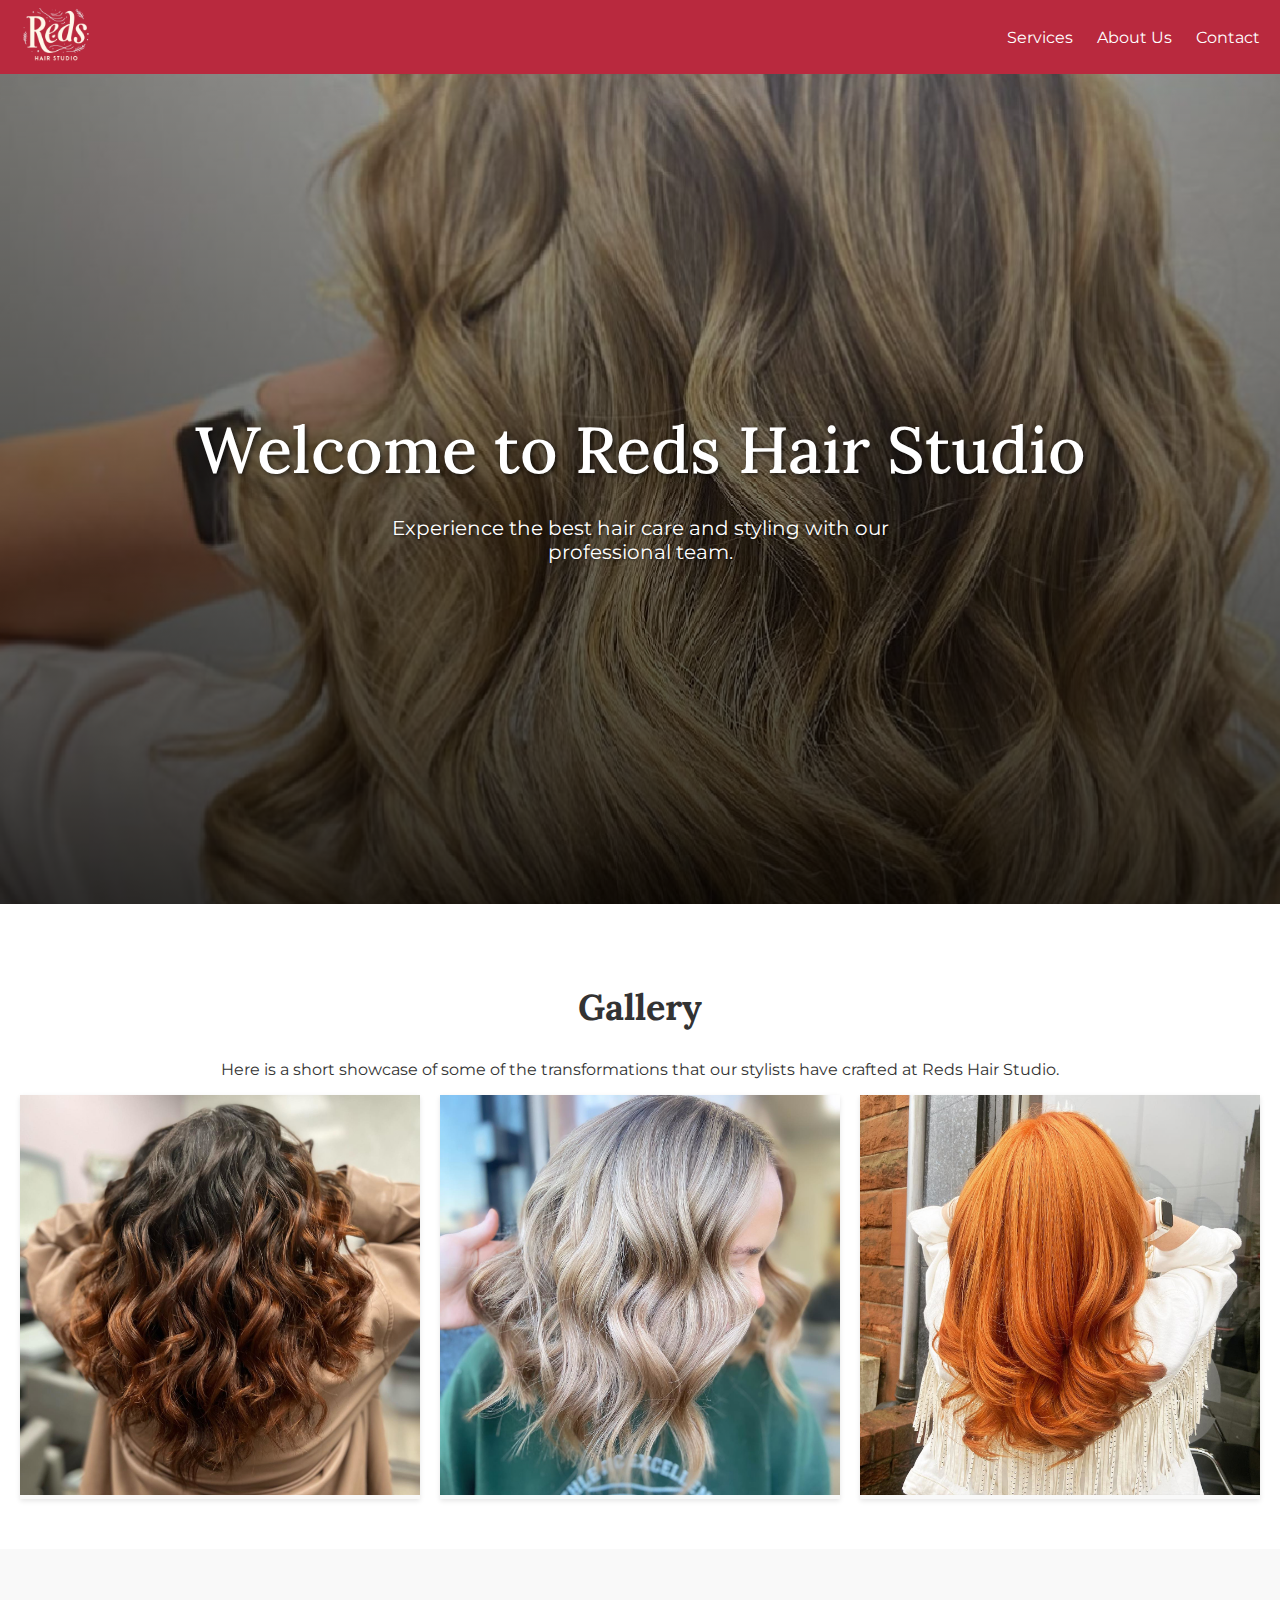
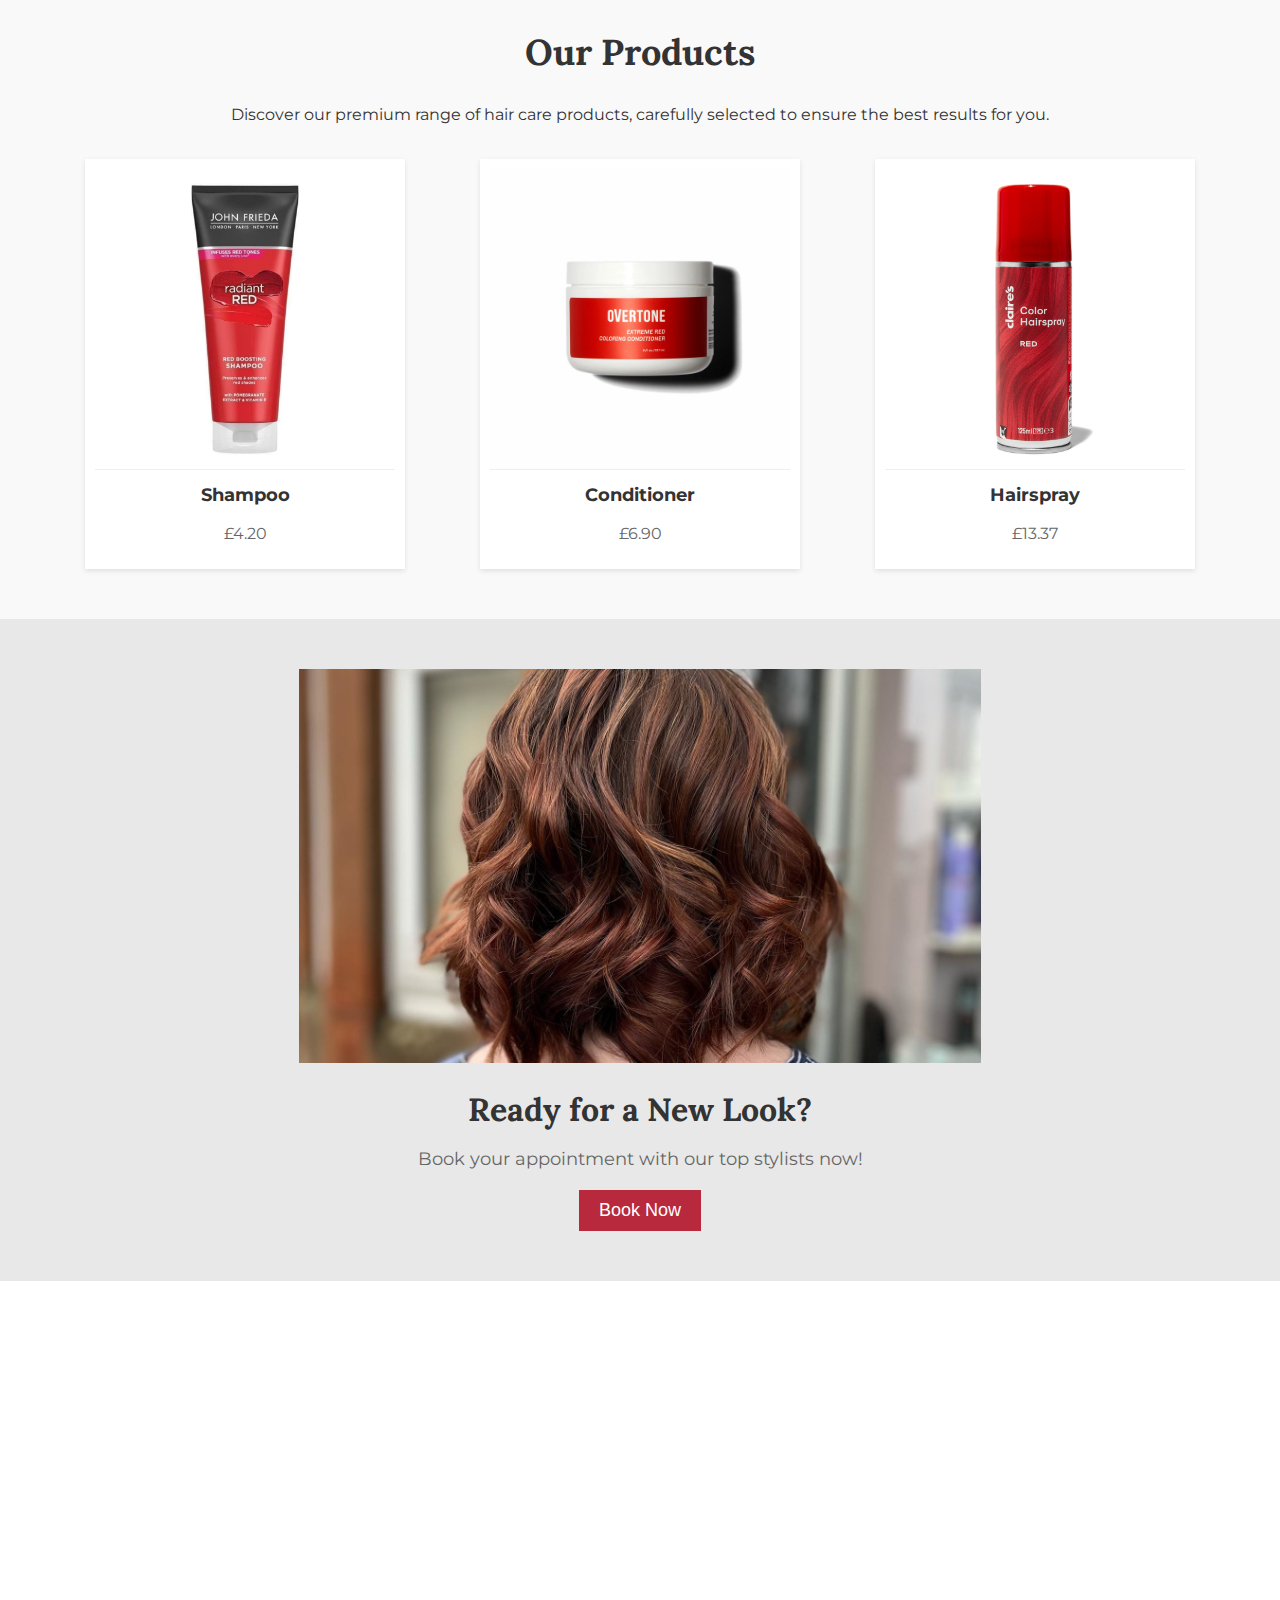
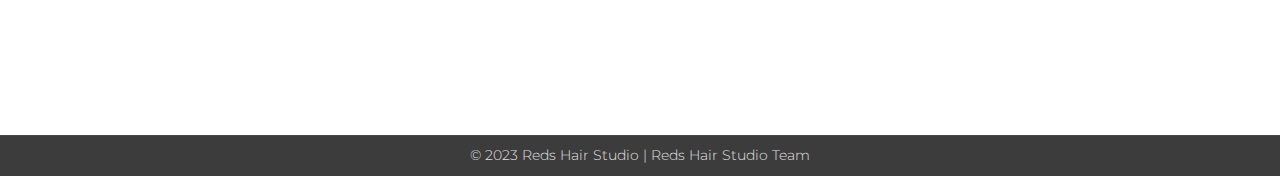
<file: index.html>
<!DOCTYPE html>
<html lang="en">
<head>
    <meta charset="UTF-8">
    <meta name="viewport" content="width=device-width, initial-scale=1.0">
    <title>Hair Studio</title>
    <link href="https://fonts.googleapis.com/css2?family=Lora:wght@400;700&family=Montserrat:wght@300;400;700&display=swap" rel="stylesheet">
    <link rel="stylesheet" href="style.css">
</head>
<body>
    <header>
        <div class="topbar">
            <div class="logo">
                <img src="logo.png" alt="Reds Hair Studio Logo">
            </div>
            <nav>
                <ul>
                    <li><a href="services.html">Services</a></li>
                    <li><a href="aboutus.html">About Us</a></li>
                    <li><a href="contact.html">Contact</a></li>
                </ul>
            </nav>
        </div>
    </header>

    <section class="welcome">
        <div class="welcome-content">
            <h1>Welcome to Reds Hair Studio</h1>
            <p>Experience the best hair care and styling with our professional team.</p>
        </div>
    </section>
    
    <section class="gallery">
        <h2>Gallery</h2>
        <p>Here is a short showcase of some of the transformations that our stylists have crafted at Reds Hair Studio.</p>
        <div class="gallery-content">
            <div class="gallery-item">
                <img src="gallery1.jpg" alt="Gallery Image 1">
            </div>
            <div class="gallery-item">
                <img src="gallery2.jpg" alt="Gallery Image 2">
            </div>
            <div class="gallery-item">
                <img src="gallery3.jpg" alt="Gallery Image 3">
            </div>
        </div>
    </section>

    <section class="products">
        <h2>Our Products</h2>
        <p>Discover our premium range of hair care products, carefully selected to ensure the best results for you.</p>
        <div class="product-list">
            <div class="product-item">
                <img src="product1.jpg" alt="Shampoo">
                <h3>Shampoo</h3>
                <p class="product-price">£4.20</p>
            </div>
            <div class="product-item">
                <img src="product2.jpg" alt="Conditioner">
                <h3>Conditioner</h3>
                <p class="product-price">£6.90</p>
            </div>
            <div class="product-item">
                <img src="product3.jpg" alt="Hairspray">
                <h3>Hairspray</h3>
                <p class="product-price">£13.37</p>
            </div>
        </div>
    </section>

    <section class="booking">
        <div class="booking-content">
            <img src="book.jpg" alt="Book Your Appointment">
            <h2>Ready for a New Look?</h2>
            <p>Book your appointment with our top stylists now!</p>
            <button onclick="location.href='#contact';">Book Now</button>
        </div>
    </section>
    
    <section class="map">
        <iframe src="https://www.google.com/maps/embed?pb=!1m18!1m12!1m3!1d2242.9802764299243!2d-4.868706822633004!3d55.79358038884893!2m3!1f0!2f0!3f0!3m2!1i1024!2i768!4f13.1!3m3!1m2!1s0x4889b8ffeb503b6f%3A0x2552941f680fd74!2sReds%20Hair%20Studio!5e0!3m2!1sen!2suk!4v1715079838531!5m2!1sen!2suk" width="100%" height="450" style="border:0;" allowfullscreen="" loading="lazy" referrerpolicy="no-referrer-when-downgrade"></iframe>
    </section>
    
    <footer>
        <p>© 2023 Reds Hair Studio | Reds Hair Studio Team</p>
    </footer>
</body>
</html>
</file>
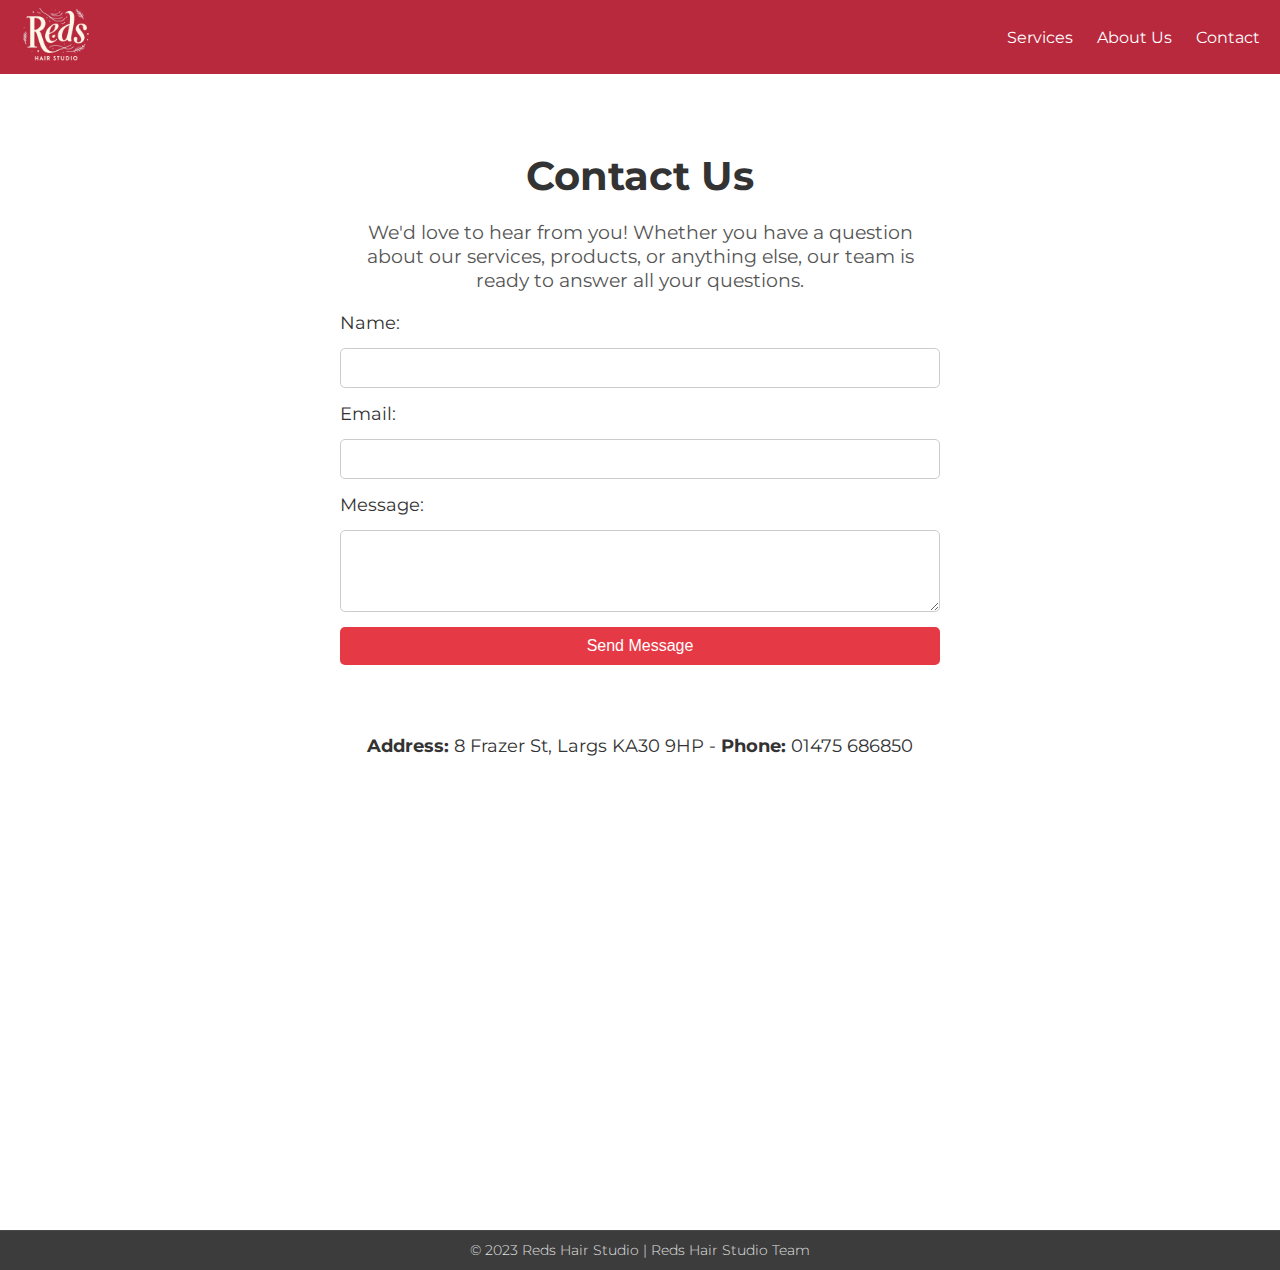
<file: contact.html>
<!DOCTYPE html>
<html lang="en">
<head>
    <meta charset="UTF-8">
    <meta name="viewport" content="width=device-width, initial-scale=1.0">
    <title>Contact Us - Reds Hair Studio</title>
    <link href="https://fonts.googleapis.com/css2?family=Lora:wght@400;700&family=Montserrat:wght@300;400;700&display=swap" rel="stylesheet">
    <link rel="stylesheet" href="style.css">
</head>
<body>
    <header>
        <div class="topbar">
            <div class="logo">
                <a href="index.html">
                    <img src="logo.png" alt="Reds Hair Studio Logo">
                </a>
            </div>
            <nav>
                <ul>
                    <li><a href="services.html">Services</a></li>
                    <li><a href="aboutus.html">About Us</a></li>
                    <li><a href="contact.html">Contact</a></li>
                </ul>
            </nav>
        </div>
    </header>
    
    <section class="contact">
        <div class="contact-content">
            <h1>Contact Us</h1>
            <p>We'd love to hear from you! Whether you have a question about our services, products, or anything else, our team is ready to answer all your questions.</p>
            
            <div class="contact-form">
                <form action="mailto:thomas.palmer.developer@gmail.com" method="post" enctype="text/plain">
                    <label for="name">Name:</label>
                    <input type="text" id="name" name="name" required>
                    
                    <label for="email">Email:</label>
                    <input type="email" id="email" name="email" required>
                    
                    <label for="message">Message:</label>
                    <textarea id="message" name="message" rows="4" required></textarea>
                    
                    <button type="submit">Send Message</button>
                </form>
            </div>
        </div>
    </section>
    
    <section class="contact-details">
        <p><strong>Address:</strong> 8 Frazer St, Largs KA30 9HP - <strong>Phone:</strong> 01475 686850</p>
    </section>
    
    <section class="map">
        <iframe src="https://www.google.com/maps/embed?pb=!1m18!1m12!1m3!1d2242.9802764299243!2d-4.868706822633004!3d55.79358038884893!2m3!1f0!2f0!3f0!3m2!1i1024!2i768!4f13.1!3m3!1m2!1s0x4889b8ffeb503b6f%3A0x2552941f680fd74!2sReds%20Hair%20Studio!5e0!3m2!1sen!2suk!4v1715079838531!5m2!1sen!2suk" width="100%" height="450" style="border:0;" allowfullscreen="" loading="lazy" referrerpolicy="no-referrer-when-downgrade"></iframe>
    </section>
    
    <footer>
        <p>© 2023 Reds Hair Studio | Reds Hair Studio Team</p>
    </footer>
</body>
</html>
</file>
<file: style.css>
/* General body and resets */
body {
    margin: 0;
    font-family: 'Montserrat', sans-serif;
    color: #333;
    background: #fff;
}

/* Importing Google Fonts */
@import url('https://fonts.googleapis.com/css2?family=Montserrat:wght@400;700&display=swap');

/* Topbar styles */
.topbar {
    background-color: #b9293e;
    color: white;
    display: flex;
    justify-content: space-between;
    align-items: center;
    padding: 2px 20px;
    height: 70px; /* Fixed height for the topbar */
}

.topbar .logo img {
    height: 70px;
    width: auto;
}

nav ul {
    list-style-type: none;
    padding: 0;
}

nav ul li {
    display: inline;
    margin-left: 20px;
}

nav ul li a {
    color: white;
    text-decoration: none;
    font-size: 16px;
    font-weight: 400;
}

nav ul li a:hover {
    text-decoration: underline;
}

/* Welcome section styles */
.welcome {
    background: url('studio.jpg') no-repeat center center/cover;
    height: calc(100vh - 70px); /* Adjusted height */
    display: flex;
    align-items: center;
    justify-content: center;
    text-align: center;
    color: white;
    position: relative;
}

.welcome::before {
    content: "";
    position: absolute;
    top: 0;
    left: 0;
    right: 0;
    bottom: 0;
    background: linear-gradient(to bottom, rgba(0, 0, 0, 0.25) 0%, rgba(0, 0, 0, 0.8) 100%);
    z-index: 1;
}

.welcome-content {
    position: relative;
    z-index: 2;
    transform: translateY(-25px);
}

.welcome-content h1 {
    font-family: 'Lora', serif;
    font-size: 65px;
    font-weight: 500;
    margin-bottom: 25px;
    text-shadow: 2px 2px 4px rgba(0, 0, 0, 0.6);
}

.welcome-content p {
    font-size: 20px;
    max-width: 600px;
    margin: 0 auto;
    text-shadow: 1px 1px 3px rgba(0, 0, 0, 0.6);
}

/* Gallery section styles */
.gallery {
    padding: 50px 20px;
    text-align: center;
    background-color: #fff;
}

.gallery h2 {
    font-family: 'Lora', serif;
    color: #333;
    font-size: 36px;
    margin-bottom: 30px;
}

.gallery-content {
    display: grid;
    grid-template-columns: repeat(auto-fit, minmax(250px, 1fr));
    gap: 20px;
}

.gallery-item {
    background: #f9f9f9;
    box-shadow: 0 2px 5px rgba(0,0,0,0.1);
    text-align: center;
    overflow: hidden; /* Ensures no overflow of content */
}

.gallery-item img {
    width: 100%;
    height: auto;
    transition: transform 0.3s ease-in-out; /* Smooth transformation on hover */
}

.gallery-item img:hover {
    transform: scale(1.1); /* Scales the image up on hover */
}

/* Products section styles */
.products {
    padding: 50px 20px;
    text-align: center;
    background-color: #f9f9f9;
}

.products h2 {
    font-family: 'Lora', serif;
    color: #333;
    font-size: 36px;
    margin-bottom: 30px;
}

.product-list {
    display: flex;
    justify-content: center;
    gap: 75px;
    margin-top: 35px;
}

.product-item {
    width: 300px;
    padding: 10px;
    background: #fff;
    box-shadow: 0 2px 5px rgba(0,0,0,0.1);
    text-align: center;
}

.product-item .product-price {
    font-size: 16px; /* Smaller font size for the price */
    color: #666; /* Slightly muted color for the price */
    margin-top: 10px; /* Space between the title and the price */
}

.product-item img {
    width: 100%;
    height: auto;
    border-bottom: 1px solid #eee;
}

.product-item h3 {
    font-size: 18px;
    color: #333;
    margin-top: 10px;
}

/* Booking section styles */
.booking {
    padding: 50px 20px;
    text-align: center;
    background-color: #e8e8e8;
}

.booking-content img {
    max-width: 55%; /* Adjust this value as needed */
    height: auto;
    margin: 0 auto 20px; /* Center the image horizontally */
    display: block; /* Ensures the image is treated as a block-level element */
}

.booking-content h2 {
    font-family: 'Lora', serif;
    color: #333;
    font-size: 32px;
    margin-bottom: 15px;
}

.booking-content p {
    font-size: 18px;
    color: #666;
    margin-bottom: 20px;
}

.booking-content button {
    font-size: 18px;
    padding: 10px 20px;
    background-color: #b9293e;
    color: white;
    border: none;
    cursor: pointer;
    transition: background-color 0.3s ease;
}

.booking-content button:hover {
    background-color: #a22030;
}

/* Footer styles */
footer {
    background-color: #3c3c3c;    /* Dark gray background */
    color: #e0e0e0;               /* Light gray text color for contrast */
    font-size: 14px;              /* Reduced font size for cleaner look */
    text-align: center;           /* Center-align footer text */
    padding: 10px 20px;           /* Reduced padding for a slimmer footer */
    border-top: 1px solid #484848; /* Subtle border to separate from content */
    transition: opacity 0.3s ease; /* Smooth transition for hovering effects */
    font-weight: 300;             /* Applying lightness as font-weight 300 */
}

footer p {
    margin: 0;                    /* Remove default bottom margin on paragraph */
    line-height: 1.4;             /* Adjust line height */
}

footer:hover {
    opacity: 0.9;                 /* Slight transition for interactive feedback */
}

/* Existing styles omitted for brevity */

/* Contact Section Styles */
.contact {
    padding: 50px 20px;
    text-align: center;
}

.contact-content {
    max-width: 600px;
    margin: 0 auto;
}

.contact-content h1 {
    font-size: 2.5em;
    margin-bottom: 20px;
}

.contact-content p {
    font-size: 1.2em;
    margin-bottom: 20px;
    color: #555;
}

.contact-form {
    display: flex;
    flex-direction: column;
    gap: 15px;
}

.contact-form form {
    display: flex;
    flex-direction: column;
    gap: 15px;
}

.contact-form label {
    font-size: 1.1em;
    text-align: left;
}

.contact-form input,
.contact-form textarea,
.contact-form button {
    width: 100%;
    padding: 10px;
    font-size: 1em;
    border: 1px solid #ccc;
    border-radius: 5px;
    box-sizing: border-box; /* Ensure padding is included in the width */
}

.contact-form textarea {
    resize: vertical;
}

.contact-form button {
    color: #fff;
    background-color: #e63946;
    border: none;
    cursor: pointer;
    text-align: center; /* Ensure text is centered */
}

.contact-form button:hover {
    background-color: #d62828;
}

/* Contact Details Styles */
.contact-details {
    text-align: center;
    margin: 20px 0;
    font-size: 1.1em;
    color: #333;
}
</file>
